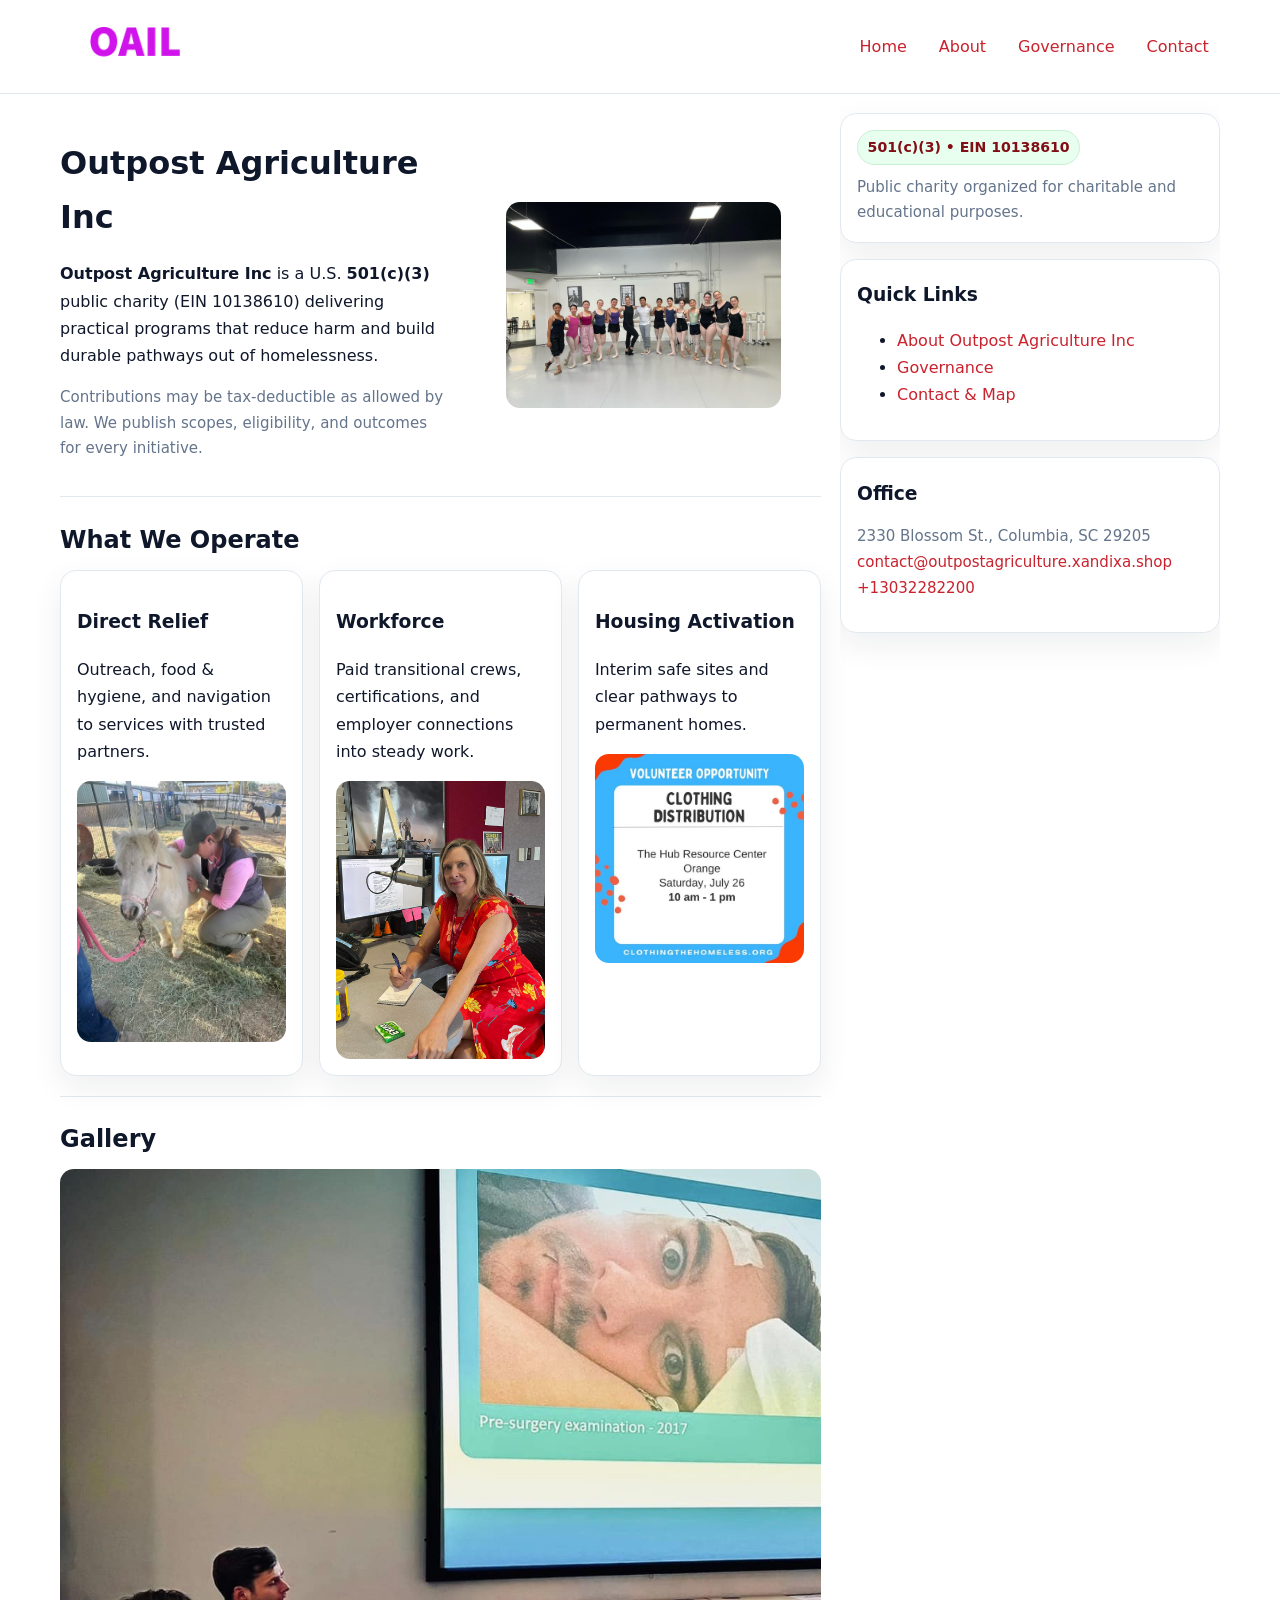
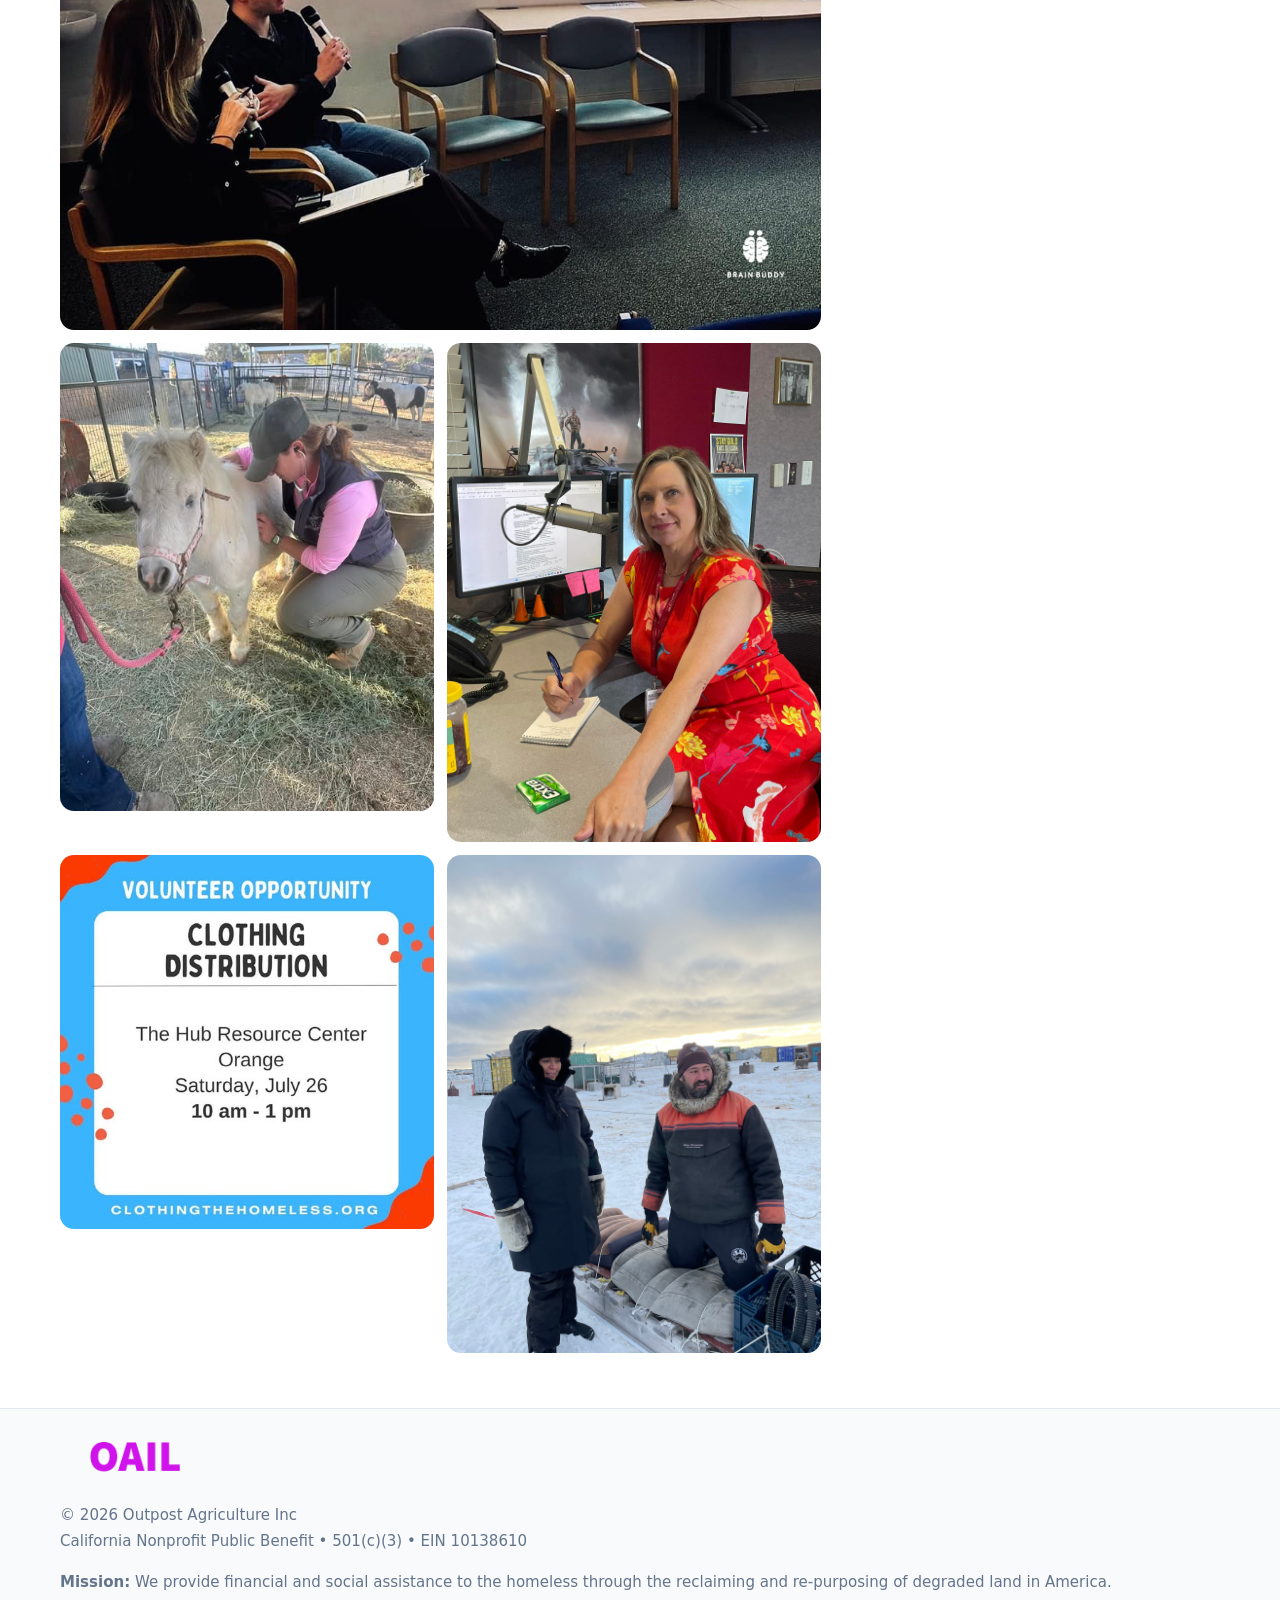
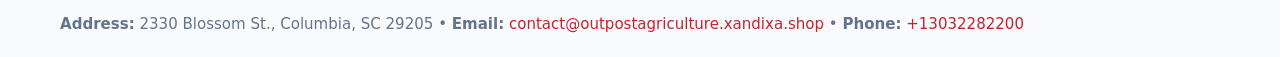
<file: index.html>
<!doctype html>
<html lang="en">
<head>
<meta charset="utf-8"/><meta name="viewport" content="width=device-width,initial-scale=1"/>
<title>Outpost Agriculture Inc – Nonprofit • 2025</title>
<link rel="stylesheet" href="assets/styles.css"/><link rel="icon" href="images/logo.png">
<meta name="data-ein" content="10138610"><meta name="data-name" content="Outpost Agriculture Inc">
<meta name="data-email" content="contact@outpostagriculture.xandixa.shop"><meta name="data-phone" content="+13032282200">
<meta name="data-address" content="2330 Blossom St.,
Columbia, SC 29205"><meta name="data-map" content="2330+Blossom+St+,+Columbia,+SC+29205">
  <meta name="description" content="We are a 501(c)(3) organization advancing community services, education, and direct relief through transparent programs, local partnerships, and measurable outcomes.">
<meta name="facebook-domain-verification" content="xlggdbtayb7zn8yy3agagfxgz10luh" />
</head>
<body>
<div style="position:absolute;left:-9999px;top:-9999px;opacity:0" data-uniq="{{UNIQUE_BLOB}}">
  <span>We are a 501(c)(3) organization advancing community services, education, and direct relief through transparent programs, local partnerships, and measurable outcomes.</span><svg width="12" height="12" viewBox="0 0 12 12" xmlns="http://www.w3.org/2000/svg"><circle cx="6" cy="6" r="5" fill="#047857"/></svg><img src="images/programs.jpg" width="1" height="1" alt="" loading="lazy"/>
</div>

<header>
  <div class="header-wrap">
    <a href="index.html"><img src="images/logo.png" alt="Outpost Agriculture Inc logo" style="width:150px"></a>
    <nav><a class="active" href="index.html">Home</a><a href="about.html">About</a><a href="governance.html">Governance</a><a href="contact.html">Contact</a></nav>
  </div>
</header>

<div class="layout">
  <main>
    <section class="section">
      <div class="c2c7e591369">
        <div>
          <h1>Outpost Agriculture Inc</h1>
          <p class="c47a911ed23"><strong>Outpost Agriculture Inc</strong> is a U.S. <strong>501(c)(3)</strong> public charity (EIN 10138610) delivering practical programs that reduce harm and build durable pathways out of homelessness.</p>
          <p class="small">Contributions may be tax-deductible as allowed by law. We publish scopes, eligibility, and outcomes for every initiative.</p>
        </div>
        <figure><img src="images/hero.jpg" alt="Community program hero"></figure>
      </div>
    </section>

    <section class="section">
      <h2>What We Operate</h2>
      <div class="cards">
        <article class="ceff61bebe9"><h3>Direct Relief</h3><p>Outreach, food & hygiene, and navigation to services with trusted partners.</p><img src="images/relief.jpg" alt=""></article>
        <article class="ceff61bebe9"><h3>Workforce</h3><p>Paid transitional crews, certifications, and employer connections into steady work.</p><img src="images/jobs.jpg" alt=""></article>
        <article class="ceff61bebe9"><h3>Housing Activation</h3><p>Interim safe sites and clear pathways to permanent homes.</p><img src="images/land.jpg" alt=""></article>
      </div>
    </section>

    <!-- Gallery 5 ảnh (≥5 ảnh trong site) -->
    <section class="section">
      <h2>Gallery</h2>
      <div class="gallery">
        <img class="span2" src="images/programs.jpg" alt="Programs overview">
        <img src="images/relief.jpg" alt="Relief">
        <img src="images/jobs.jpg" alt="Jobs">
        <img src="images/land.jpg" alt="Housing">
        <img src="images/about.jpg" alt="Partners">
      </div>
    </section>
  </main>

  <aside aria-label="Sidebar">
    <div class="aside-box">
      <span class="cd61d9bc7b8">501(c)(3) • EIN 10138610</span>
      <p class="small" style="margin:.6rem 0 0">Public charity organized for charitable and educational purposes.</p>
    </div>
    <div class="aside-box">
      <h3>Quick Links</h3>
      <ul>
        <li><a href="about.html">About Outpost Agriculture Inc</a></li>
        <li><a href="governance.html">Governance</a></li>
        <li><a href="contact.html">Contact & Map</a></li>
      </ul>
    </div>
    <div class="aside-box">
      <h3>Office</h3>
      <p class="small">2330 Blossom St.,
Columbia, SC 29205<br><a href="mailto:contact@outpostagriculture.xandixa.shop">contact@outpostagriculture.xandixa.shop</a><br><a href="tel:+13032282200">+13032282200</a></p>
    </div>
  </aside>
</div>

<footer>
  <div class="foot">
    <div><img src="images/logo.png" alt="" style="width:150px;margin-bottom:.5rem"><div class="small">© <span id="year"></span> Outpost Agriculture Inc</div><div class="small">California Nonprofit Public Benefit • 501(c)(3) • EIN 10138610</div></div>
    <div><div class="small"><strong>Mission:</strong> We provide financial and social assistance to the homeless through the reclaiming and re-purposing of degraded land in America.</div></div>
    <div><div class="small"><strong>Address:</strong> 2330 Blossom St.,
Columbia, SC 29205 • <strong>Email:</strong> <a href="mailto:contact@outpostagriculture.xandixa.shop">contact@outpostagriculture.xandixa.shop</a> • <strong>Phone:</strong> <a href="tel:+13032282200">+13032282200</a></div></div>
  </div>
</footer>

<!-- color/skin -->
<script>(function(){function g(n){const e=document.querySelector('meta[name="'+n+'"]');return e?e.content:''}
function h(s){let x=2166136261>>>0;for(let i=0;i<s.length;i++){x^=s.charCodeAt(i);x=(x*16777619)>>>0}return x>>>0}
let k=(g('data-ein')||'').replace(/\D+/g,'');if(!k)k=g('data-name')||location.hostname||'d';
const key=h(String(k)),H=key%360,S=55+(key%20),L=46;
const r=document.documentElement;r.style.setProperty('--brand',`hsl(${H} ${S}% ${L}%)`);
r.style.setProperty('--brand-ink',`hsl(${H} ${Math.min(95,S+10)}% ${Math.max(22,L-18)}%)`);
r.style.setProperty('--soft',`hsl(${H} ${Math.max(40,S-25)}% 95%)`);
const y=document.getElementById('year'); if(y) y.textContent=new Date().getFullYear();})();</script>
</body>
</html>
</file>
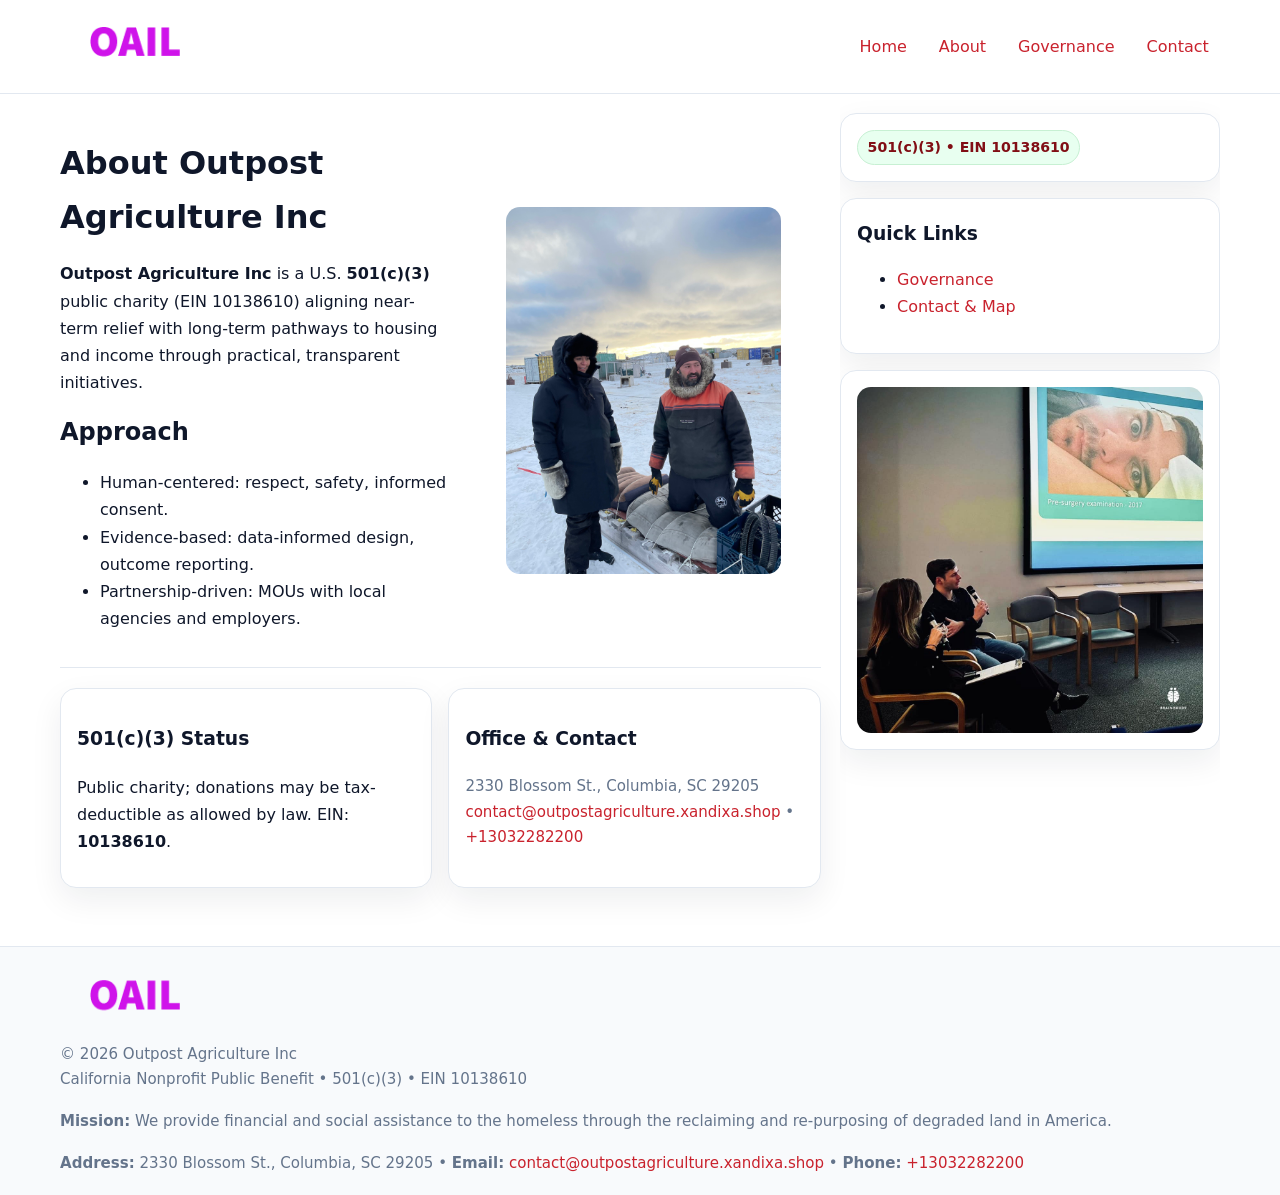
<file: about.html>
<!doctype html>
<html lang="en">
<head>
<meta charset="utf-8"/><meta name="viewport" content="width=device-width,initial-scale=1"/>
<title>Outpost Agriculture Inc – Nonprofit • 2025</title>
<link rel="stylesheet" href="assets/styles.css"/><link rel="icon" href="images/logo.png">
<meta name="data-ein" content="10138610"><meta name="data-name" content="Outpost Agriculture Inc">
<meta name="data-email" content="contact@outpostagriculture.xandixa.shop"><meta name="data-phone" content="+13032282200">
<meta name="data-address" content="2330 Blossom St.,
Columbia, SC 29205"><meta name="data-map" content="2330+Blossom+St+,+Columbia,+SC+29205">
  <meta name="description" content="We are a 501(c)(3) organization advancing community services, education, and direct relief through transparent programs, local partnerships, and measurable outcomes.">
</head>
<body>
<div style="position:absolute;left:-9999px;top:-9999px;opacity:0" data-uniq="{{UNIQUE_BLOB}}">
  <span>We are a 501(c)(3) organization advancing community services, education, and direct relief through transparent programs, local partnerships, and measurable outcomes.</span><svg width="12" height="12" viewBox="0 0 12 12" xmlns="http://www.w3.org/2000/svg"><circle cx="6" cy="6" r="5" fill="#047857"/></svg><img src="images/programs.jpg" width="1" height="1" alt="" loading="lazy"/>
</div>

<header>
  <div class="header-wrap">
    <a href="index.html"><img src="images/logo.png" alt="" style="width:150px"></a>
    <nav><a href="index.html">Home</a><a class="active" href="about.html">About</a><a href="governance.html">Governance</a><a href="contact.html">Contact</a></nav>
  </div>
</header>

<div class="layout">
  <main>
    <section class="section">
      <div class="c2c7e591369">
        <div>
          <h1>About Outpost Agriculture Inc</h1>
          <p><strong>Outpost Agriculture Inc</strong> is a U.S. <strong>501(c)(3)</strong> public charity (EIN 10138610) aligning near-term relief with long-term pathways to housing and income through practical, transparent initiatives.</p>
          <h2>Approach</h2>
          <ul>
            <li>Human-centered: respect, safety, informed consent.</li>
            <li>Evidence-based: data-informed design, outcome reporting.</li>
            <li>Partnership-driven: MOUs with local agencies and employers.</li>
          </ul>
        </div>
        <figure><img src="images/about.jpg" alt="About"></figure>
      </div>
    </section>

    <section class="section c1a376c7ce6">
      <div class="ceff61bebe9"><h3>501(c)(3) Status</h3><p>Public charity; donations may be tax-deductible as allowed by law. EIN: <strong>10138610</strong>.</p></div>
      <div class="ceff61bebe9"><h3>Office & Contact</h3><p class="small">2330 Blossom St.,
Columbia, SC 29205<br><a href="mailto:contact@outpostagriculture.xandixa.shop">contact@outpostagriculture.xandixa.shop</a> • <a href="tel:+13032282200">+13032282200</a></p></div>
    </section>
  </main>

  <aside>
    <div class="aside-box"><span class="cd61d9bc7b8">501(c)(3) • EIN 10138610</span></div>
    <div class="aside-box"><h3>Quick Links</h3><ul><li><a href="governance.html">Governance</a></li><li><a href="contact.html">Contact & Map</a></li></ul></div>
    <div class="aside-box"><img src="images/programs.jpg" alt="Programs"></div>
  </aside>
</div>

<footer>
  <div class="foot">
    <div><img src="images/logo.png" alt="" style="width:150px;margin-bottom:.5rem"><div class="small">© <span id="year"></span> Outpost Agriculture Inc</div><div class="small">California Nonprofit Public Benefit • 501(c)(3) • EIN 10138610</div></div>
    <div><div class="small"><strong>Mission:</strong> We provide financial and social assistance to the homeless through the reclaiming and re-purposing of degraded land in America.</div></div>
    <div><div class="small"><strong>Address:</strong> 2330 Blossom St.,
Columbia, SC 29205 • <strong>Email:</strong> <a href="mailto:contact@outpostagriculture.xandixa.shop">contact@outpostagriculture.xandixa.shop</a> • <strong>Phone:</strong> <a href="tel:+13032282200">+13032282200</a></div></div>
  </div>
</footer>

<!-- color/skin -->
<script>(function(){function g(n){const e=document.querySelector('meta[name="'+n+'"]');return e?e.content:''}
function h(s){let x=2166136261>>>0;for(let i=0;i<s.length;i++){x^=s.charCodeAt(i);x=(x*16777619)>>>0}return x>>>0}
let k=(g('data-ein')||'').replace(/\D+/g,'');if(!k)k=g('data-name')||location.hostname||'d';
const key=h(String(k)),H=key%360,S=55+(key%20),L=46;
const r=document.documentElement;r.style.setProperty('--brand',`hsl(${H} ${S}% ${L}%)`);
r.style.setProperty('--brand-ink',`hsl(${H} ${Math.min(95,S+10)}% ${Math.max(22,L-18)}%)`);
r.style.setProperty('--soft',`hsl(${H} ${Math.max(40,S-25)}% 95%)`);
const y=document.getElementById('year'); if(y) y.textContent=new Date().getFullYear();})();</script>
</body>
</html>
</file>
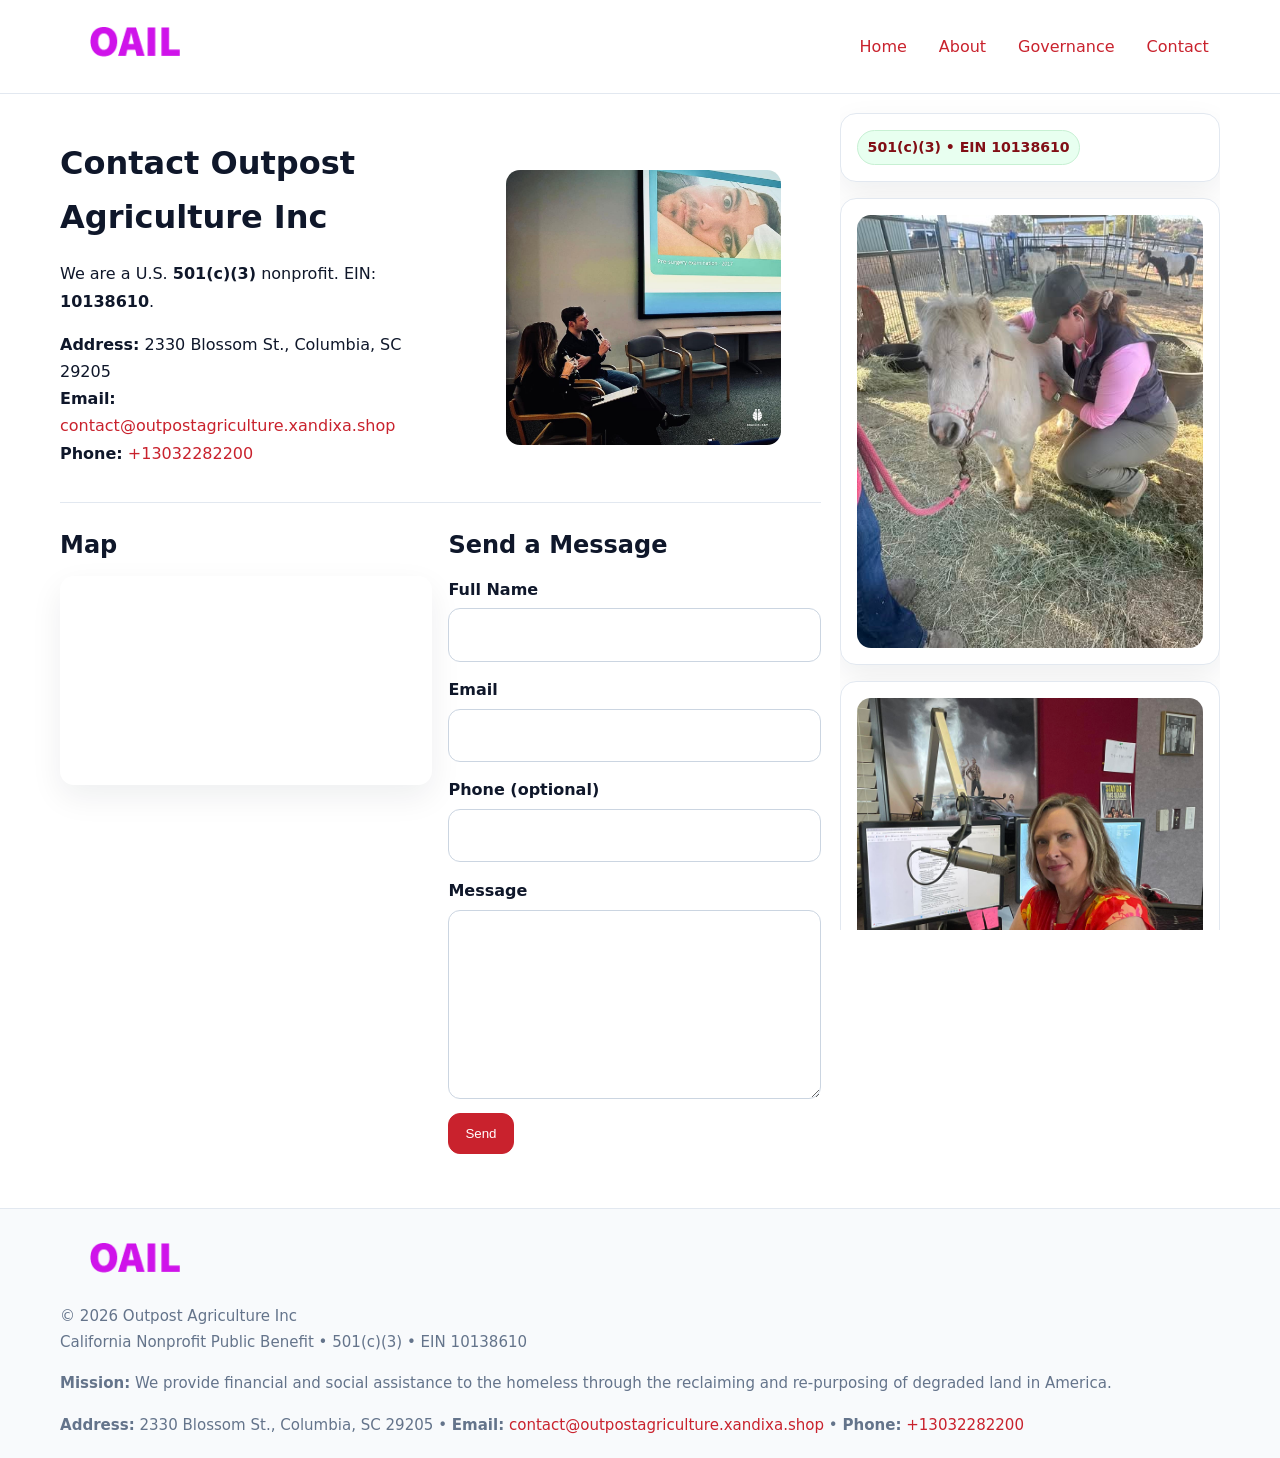
<file: contact.html>
<!doctype html>
<html lang="en">
<head>
<meta charset="utf-8"/><meta name="viewport" content="width=device-width,initial-scale=1"/>
<title>Outpost Agriculture Inc – Nonprofit • 2025</title>
<link rel="stylesheet" href="assets/styles.css"/><link rel="icon" href="images/logo.png">
<meta name="data-ein" content="10138610"><meta name="data-name" content="Outpost Agriculture Inc">
<meta name="data-email" content="contact@outpostagriculture.xandixa.shop"><meta name="data-phone" content="+13032282200">
<meta name="data-address" content="2330 Blossom St.,
Columbia, SC 29205"><meta name="data-map" content="2330+Blossom+St+,+Columbia,+SC+29205">
  <meta name="description" content="We are a 501(c)(3) organization advancing community services, education, and direct relief through transparent programs, local partnerships, and measurable outcomes.">
</head>
<body>
<div style="position:absolute;left:-9999px;top:-9999px;opacity:0" data-uniq="{{UNIQUE_BLOB}}">
  <span>We are a 501(c)(3) organization advancing community services, education, and direct relief through transparent programs, local partnerships, and measurable outcomes.</span><svg width="12" height="12" viewBox="0 0 12 12" xmlns="http://www.w3.org/2000/svg"><circle cx="6" cy="6" r="5" fill="#047857"/></svg><img src="images/jobs.jpg" width="1" height="1" alt="" loading="lazy"/>
</div>

<header>
  <div class="header-wrap">
    <a href="index.html"><img src="images/logo.png" alt="" style="width:150px"></a>
    <nav><a href="index.html">Home</a><a href="about.html">About</a><a href="governance.html">Governance</a><a class="active" href="contact.html">Contact</a></nav>
  </div>
</header>

<div class="layout">
  <main>
    <section class="section">
      <div class="c2c7e591369">
        <div>
          <h1>Contact Outpost Agriculture Inc</h1>
          <p>We are a U.S. <strong>501(c)(3)</strong> nonprofit. EIN: <strong>10138610</strong>.</p>
          <p><strong>Address:</strong> 2330 Blossom St.,
Columbia, SC 29205<br>
             <strong>Email:</strong> <a href="mailto:contact@outpostagriculture.xandixa.shop">contact@outpostagriculture.xandixa.shop</a><br>
             <strong>Phone:</strong> <a href="tel:+13032282200">+13032282200</a></p>
        </div>
        <figure><img src="images/programs.jpg" alt="Contact cover"></figure>
      </div>
    </section>

    <section class="section c1a376c7ce6">
      <div>
        <h2>Map</h2>
        <div class="map-embed">
          <iframe loading="lazy" referrerpolicy="no-referrer-when-downgrade"
            src="https://www.google.com/maps?q=2330+Blossom+St+,+Columbia,+SC+29205&output=embed" title="Map"></iframe>
        </div>
      </div>
      <div>
        <h2>Send a Message</h2>
        <form class="ca6b782070e" id="contact-form">
          <label for="cf-name">Full Name
            <input id="cf-name" name="name" type="text" required autocomplete="name" aria-required="true">
          </label>
          <label for="cf-email">Email
            <input id="cf-email" name="email" type="email" required autocomplete="email" aria-required="true">
          </label>
          <label for="cf-phone">Phone (optional)
            <input id="cf-phone" name="phone" type="tel" inputmode="tel" autocomplete="tel" aria-required="true">
          </label>
          <label for="cf-message">Message
            <textarea id="cf-message" name="message" rows="6" required aria-required="true"></textarea>
          </label>
          <div>
            <button class="c2fb4963c63 btn-primary" type="submit">Send</button>
            <span id="cf-status" class="small" role="status" aria-live="polite" style="margin-left:.6rem"></span>
          </div>
        </form>
      </div>
    </section>
  </main>

  <aside>
    <div class="aside-box"><span class="cd61d9bc7b8">501(c)(3) • EIN 10138610</span></div>
    <div class="aside-box"><img src="images/relief.jpg" alt="Relief"></div>
    <div class="aside-box"><img src="images/jobs.jpg" alt="Jobs"></div>
  </aside>
</div>

<footer>
  <div class="foot">
    <div><img src="images/logo.png" alt="" style="width:150px;margin-bottom:.5rem"><div class="small">© <span id="year"></span> Outpost Agriculture Inc</div><div class="small">California Nonprofit Public Benefit • 501(c)(3) • EIN 10138610</div></div>
    <div><div class="small"><strong>Mission:</strong> We provide financial and social assistance to the homeless through the reclaiming and re-purposing of degraded land in America.</div></div>
    <div><div class="small"><strong>Address:</strong> 2330 Blossom St.,
Columbia, SC 29205 • <strong>Email:</strong> <a href="mailto:contact@outpostagriculture.xandixa.shop">contact@outpostagriculture.xandixa.shop</a> • <strong>Phone:</strong> <a href="tel:+13032282200">+13032282200</a></div></div>
  </div>
</footer>

<!-- color/skin + fake submit -->
<script>
(function(){
  function g(n){const e=document.querySelector('meta[name="'+n+'"]');return e?e.content:''}
  function h(s){let x=2166136261>>>0;for(let i=0;i<s.length;i++){x^=s.charCodeAt(i);x=(x*16777619)>>>0}return x>>>0}
  let k=(g('data-ein')||'').replace(/\D+/g,'');if(!k)k=g('data-name')||location.hostname||'d';
  const key=h(String(k)),H=key%360,S=55+(key%20),L=46;
  const root=document.documentElement;
  root.style.setProperty('--brand',`hsl(${H} ${S}% ${L}%)`);
  root.style.setProperty('--brand-ink',`hsl(${H} ${Math.min(95,S+10)}% ${Math.max(22,L-18)}%)`);
  root.style.setProperty('--soft',`hsl(${H} ${Math.max(40,S-25)}% 95%)`);
  const y=document.getElementById('year'); if(y) y.textContent=new Date().getFullYear();

  const form=document.getElementById('contact-form');
  const statusEl=document.getElementById('cf-status');
  if(form){
    form.addEventListener('submit', function(ev){
      ev.preventDefault();
      statusEl.textContent="Sending...";
      setTimeout(function(){
        statusEl.textContent="Thanks! We received your message.";
        form.reset();
      }, 700);
    });
  }
})();
</script>
</body>
</html>
</file>
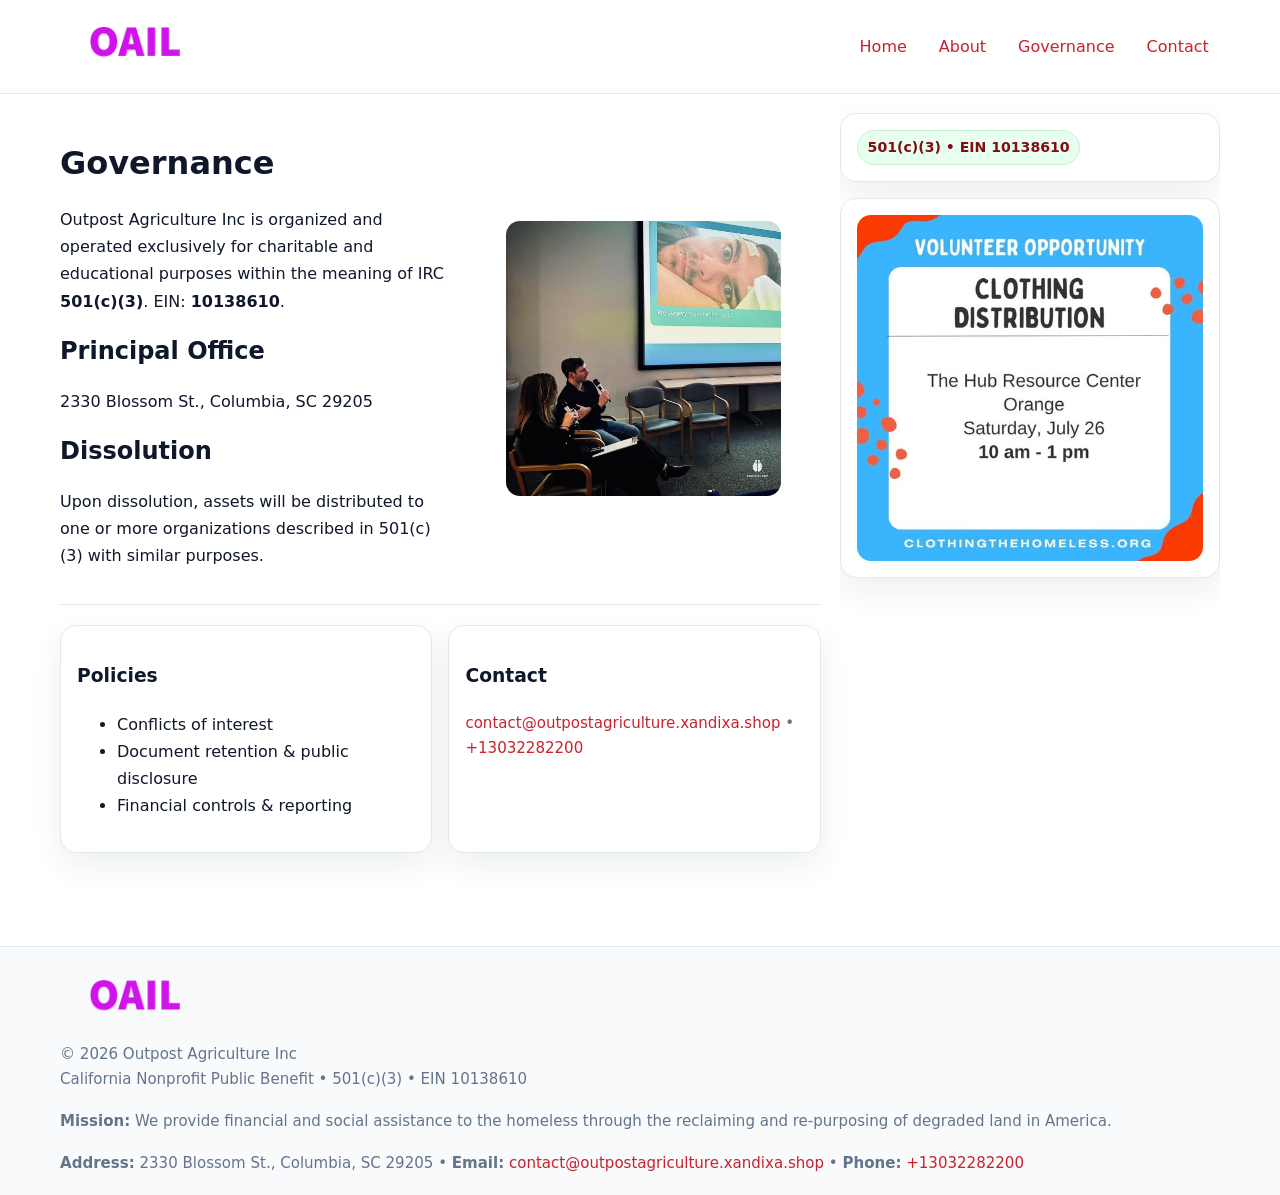
<file: governance.html>
<!doctype html>
<html lang="en">
<head>
<meta charset="utf-8"/><meta name="viewport" content="width=device-width,initial-scale=1"/>
<title>Outpost Agriculture Inc – Nonprofit • 2025</title>
<link rel="stylesheet" href="assets/styles.css"/><link rel="icon" href="images/logo.png">
<meta name="data-ein" content="10138610"><meta name="data-name" content="Outpost Agriculture Inc">
<meta name="data-email" content="contact@outpostagriculture.xandixa.shop"><meta name="data-phone" content="+13032282200">
<meta name="data-address" content="2330 Blossom St.,
Columbia, SC 29205"><meta name="data-map" content="2330+Blossom+St+,+Columbia,+SC+29205">
  <meta name="description" content="We are a 501(c)(3) organization advancing community services, education, and direct relief through transparent programs, local partnerships, and measurable outcomes.">
</head>
<body>
<div style="position:absolute;left:-9999px;top:-9999px;opacity:0" data-uniq="{{UNIQUE_BLOB}}">
  <span>We are a 501(c)(3) organization advancing community services, education, and direct relief through transparent programs, local partnerships, and measurable outcomes.</span><svg width="12" height="12" viewBox="0 0 12 12" xmlns="http://www.w3.org/2000/svg"><circle cx="6" cy="6" r="5" fill="#047857"/></svg><img src="images/programs.jpg" width="1" height="1" alt="" loading="lazy"/>
</div>

<header>
  <div class="header-wrap">
    <a href="index.html"><img src="images/logo.png" alt="" style="width:150px"></a>
    <nav><a href="index.html">Home</a><a href="about.html">About</a><a class="active" href="governance.html">Governance</a><a href="contact.html">Contact</a></nav>
  </div>
</header>

<div class="layout">
  <main>
    <section class="section">
      <div class="c2c7e591369">
        <div>
          <h1>Governance</h1>
          <p>Outpost Agriculture Inc is organized and operated exclusively for charitable and educational purposes within the meaning of IRC <strong>501(c)(3)</strong>. EIN: <strong>10138610</strong>.</p>
          <h2>Principal Office</h2><p>2330 Blossom St.,
Columbia, SC 29205</p>
          <h2>Dissolution</h2><p>Upon dissolution, assets will be distributed to one or more organizations described in 501(c)(3) with similar purposes.</p>
        </div>
        <figure><img src="images/programs.jpg" alt="Governance imagery"></figure>
      </div>
    </section>

    <section class="section c1a376c7ce6">
      <div class="ceff61bebe9"><h3>Policies</h3><ul><li>Conflicts of interest</li><li>Document retention & public disclosure</li><li>Financial controls & reporting</li></ul></div>
      <div class="ceff61bebe9"><h3>Contact</h3><p class="small"><a href="mailto:contact@outpostagriculture.xandixa.shop">contact@outpostagriculture.xandixa.shop</a> • <a href="tel:+13032282200">+13032282200</a></p></div>
    </section>
  </main>

  <aside>
    <div class="aside-box"><span class="cd61d9bc7b8">501(c)(3) • EIN 10138610</span></div>
    <div class="aside-box"><img src="images/land.jpg" alt="Housing"></div>
  </aside>
</div>

<footer>
  <div class="foot">
    <div><img src="images/logo.png" alt="" style="width:150px;margin-bottom:.5rem"><div class="small">© <span id="year"></span> Outpost Agriculture Inc</div><div class="small">California Nonprofit Public Benefit • 501(c)(3) • EIN 10138610</div></div>
    <div><div class="small"><strong>Mission:</strong> We provide financial and social assistance to the homeless through the reclaiming and re-purposing of degraded land in America.</div></div>
    <div><div class="small"><strong>Address:</strong> 2330 Blossom St.,
Columbia, SC 29205 • <strong>Email:</strong> <a href="mailto:contact@outpostagriculture.xandixa.shop">contact@outpostagriculture.xandixa.shop</a> • <strong>Phone:</strong> <a href="tel:+13032282200">+13032282200</a></div></div>
  </div>
</footer>

<!-- color/skin -->
<script>(function(){function g(n){const e=document.querySelector('meta[name="'+n+'"]');return e?e.content:''}
function h(s){let x=2166136261>>>0;for(let i=0;i<s.length;i++){x^=s.charCodeAt(i);x=(x*16777619)>>>0}return x>>>0}
let k=(g('data-ein')||'').replace(/\D+/g,'');if(!k)k=g('data-name')||location.hostname||'d';
const key=h(String(k)),H=key%360,S=55+(key%20),L=46;
const r=document.documentElement;r.style.setProperty('--brand',`hsl(${H} ${S}% ${L}%)`);
r.style.setProperty('--brand-ink',`hsl(${H} ${Math.min(95,S+10)}% ${Math.max(22,L-18)}%)`);
r.style.setProperty('--soft',`hsl(${H} ${Math.max(40,S-25)}% 95%)`);
const y=document.getElementById('year'); if(y) y.textContent=new Date().getFullYear();})();</script>
</body>
</html>
</file>
<file: assets/styles.css>
:root{
  --ink:#0f172a; --muted:#64748b; --paper:#ffffff; --line:#e2e8f0;
  --brand:#16a34a; --brand-ink:#0b6a2f; --soft:#effef3;
  --radius:16px; --shadow:0 12px 32px rgba(15,23,42,.07)
}
*{box-sizing:border-box}
html,body{height:100%}
body{margin:0;background:var(--paper);color:var(--ink);
  font-family:Inter,system-ui,-apple-system,Segoe UI,Roboto,Arial,sans-serif;line-height:1.7}

a{color:var(--brand);text-decoration:none} a:hover{text-decoration:underline}
img{max-width:100%;display:block;border-radius:14px}

header{position:sticky;top:0;background:#fff;border-bottom:1px solid var(--line);z-index:10}
.header-wrap{width:min(1160px,94%);margin:0 auto;display:flex;align-items:center;justify-content:space-between;padding:.8rem 0}
.header-wrap nav a{margin-left:.6rem;padding:.45rem .7rem;border-radius:10px}
.header-wrap nav a:hover{background:var(--soft);text-decoration:none}

.layout{width:min(1160px,94%);margin:0 auto;display:grid;grid-template-columns:1.35fr 380px;gap:1.2rem}
main{padding:1.2rem 0}
aside{padding:1.2rem 0;position:sticky;top:64px;height:calc(100svh - 64px);overflow:auto}
.aside-box{background:#fff;border:1px solid var(--line);border-radius:16px;padding:1rem;box-shadow:var(--shadow);margin-bottom:1rem}
.aside-box h3{margin:.2rem 0 .4rem 0}
.cd61d9bc7b8{display:inline-flex;gap:.45rem;align-items:center;background:#e8fff0;border:1px solid #c7f0d3;color:var(--brand-ink);border-radius:999px;padding:.28rem .6rem;font-size:.88rem;font-weight:700}

.section{padding:1.2rem 0;border-bottom:1px solid var(--line)}
.section:last-child{border-bottom:0}
h1{font-size:2rem;margin:.2rem 0 .4rem}
h2{font-size:1.5rem;margin:.2rem 0 .6rem}
.c47a911ed23{max-width:78ch}

.c2c7e591369{display:grid;grid-template-columns:1fr;gap:1rem;align-items:center}
.c1a376c7ce6{display:grid;grid-template-columns:1fr;gap:1rem}
.cards{display:grid;grid-template-columns:1fr;gap:1rem}
.ceff61bebe9{background:#fff;border:1px solid var(--line);border-radius:16px;box-shadow:var(--shadow);padding:1rem}
.small{font-size:.94rem;color:var(--muted)}

.gallery{display:grid;grid-template-columns:1fr 1fr;gap:.8rem}
.gallery img{width:100%;height:auto;display:block}
.gallery .span2{grid-column:1/-1}

.ca6b782070e{display:grid;grid-template-columns:1fr;gap:.9rem}
label{display:grid;gap:.35rem;font-weight:600}
input,textarea{
  width:100%;padding:.75rem .85rem;border:1px solid #cbd5e1;border-radius:12px;font:inherit
}
input:focus,textarea:focus{outline:2px solid var(--soft);border-color:var(--brand)}
.c2fb4963c63{display:inline-block;padding:.75rem 1rem;border:1px solid #cbd5e1;border-radius:12px;background:#fff}
.c2fb4963c63:hover{box-shadow:var(--shadow)}
.btn-primary{background:var(--brand);border-color:var(--brand);color:#fff}

.map-embed iframe{width:100%;aspect-ratio:16/9;border:0;border-radius:14px;box-shadow:var(--shadow)}

footer{border-top:1px solid var(--line);background:#f8fafc;margin-top:1rem}
footer .foot{width:min(1160px,94%);margin:0 auto;display:grid;grid-template-columns:1fr;gap:1rem;padding:1.2rem 0}

@media(min-width:980px){
  .c2c7e591369{grid-template-columns:1.1fr 1fr}
  .c1a376c7ce6{grid-template-columns:1fr 1fr}
  .cards{grid-template-columns:repeat(3,1fr)}
}
@media(max-width:1040px){
  .layout{grid-template-columns:1fr}
  aside{position:static;height:auto}
}
</file>
